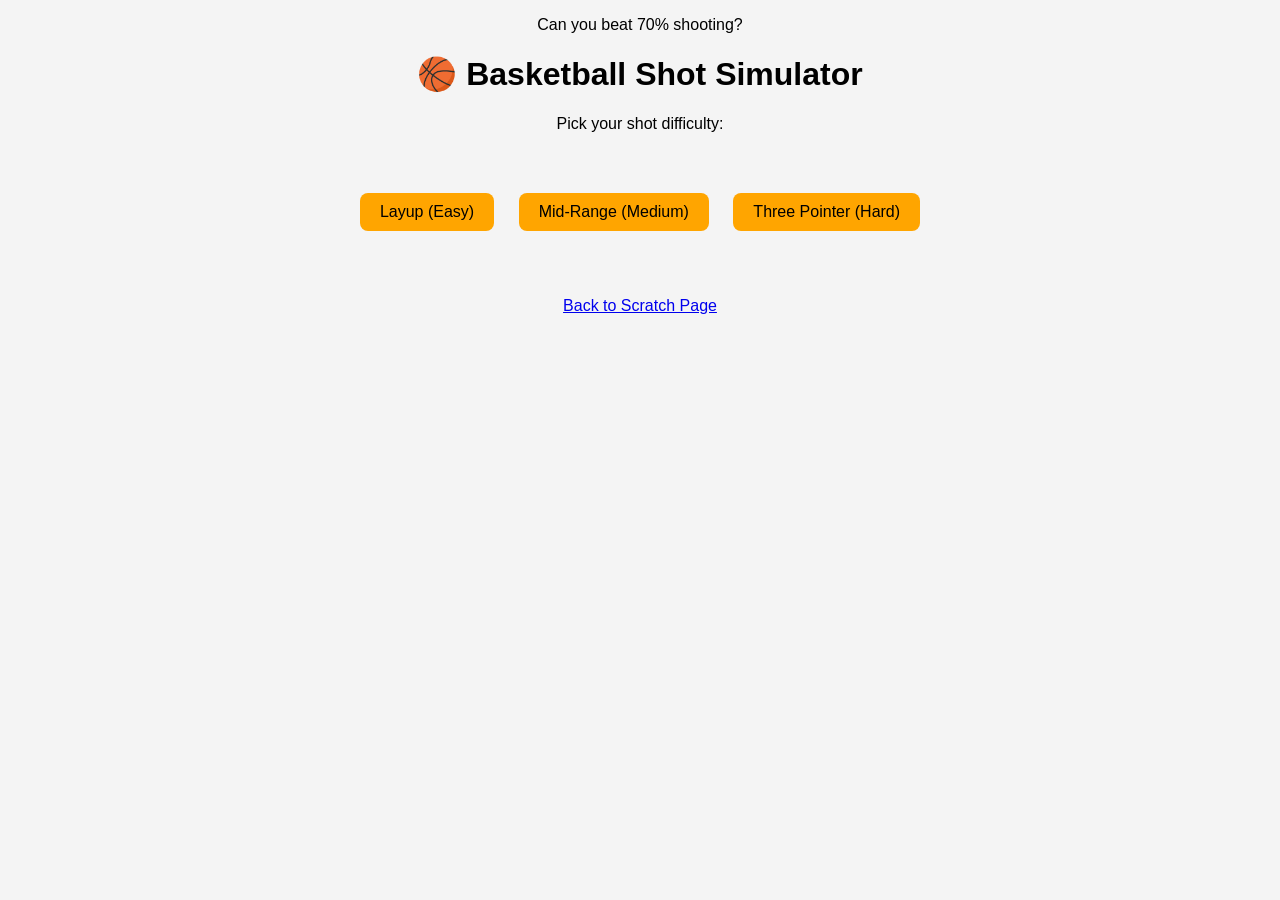
<file: app.html>
<!DOCTYPE html>
<html>
<head>
    <title>Basketball Shot Simulator</title>
    <p>Can you beat 70% shooting?</p>

    <style>
        body {
            text-align: center;
            font-family: Arial;
            background-color: #f4f4f4;
        }

        .game-box {
            margin-top: 50px;
        }

        button {
            padding: 10px 20px;
            margin: 10px;
            font-size: 16px;
            border-radius: 8px;
            border: none;
            background-color: orange;
            cursor: pointer;
        }

        button:hover {
            background-color: darkorange;
        }

        #result {
            font-size: 20px;
            margin-top: 20px;
        }
    </style>
</head>

<body>

<h1>🏀 Basketball Shot Simulator</h1>
<p>Pick your shot difficulty:</p>

<div class="game-box">
    <button onclick="shoot(1)">Layup (Easy)</button>
    <button onclick="shoot(2)">Mid-Range (Medium)</button>
    <button onclick="shoot(3)">Three Pointer (Hard)</button>
</div>

<p id="result"></p>
<p id="score"></p>

<script>
let made = 0;
let attempts = 0;

function shoot(difficulty) {
    attempts++;

    let chance;

    if (difficulty === 1) chance = 0.8;     // easy
    if (difficulty === 2) chance = 0.5;     // medium
    if (difficulty === 3) chance = 0.3;     // hard

    let shot = Math.random();

    if (shot < chance) {
        made++;
        document.getElementById("result").innerText = "🔥 Swish!";
    } else {
        document.getElementById("result").innerText = "❌ Miss!";
    }

    document.getElementById("score").innerText =
        "Shots Made: " + made + " / " + attempts;
}
</script>

<br><br>
<a href="scratch.html">Back to Scratch Page</a>

</body>
</html>
</file>
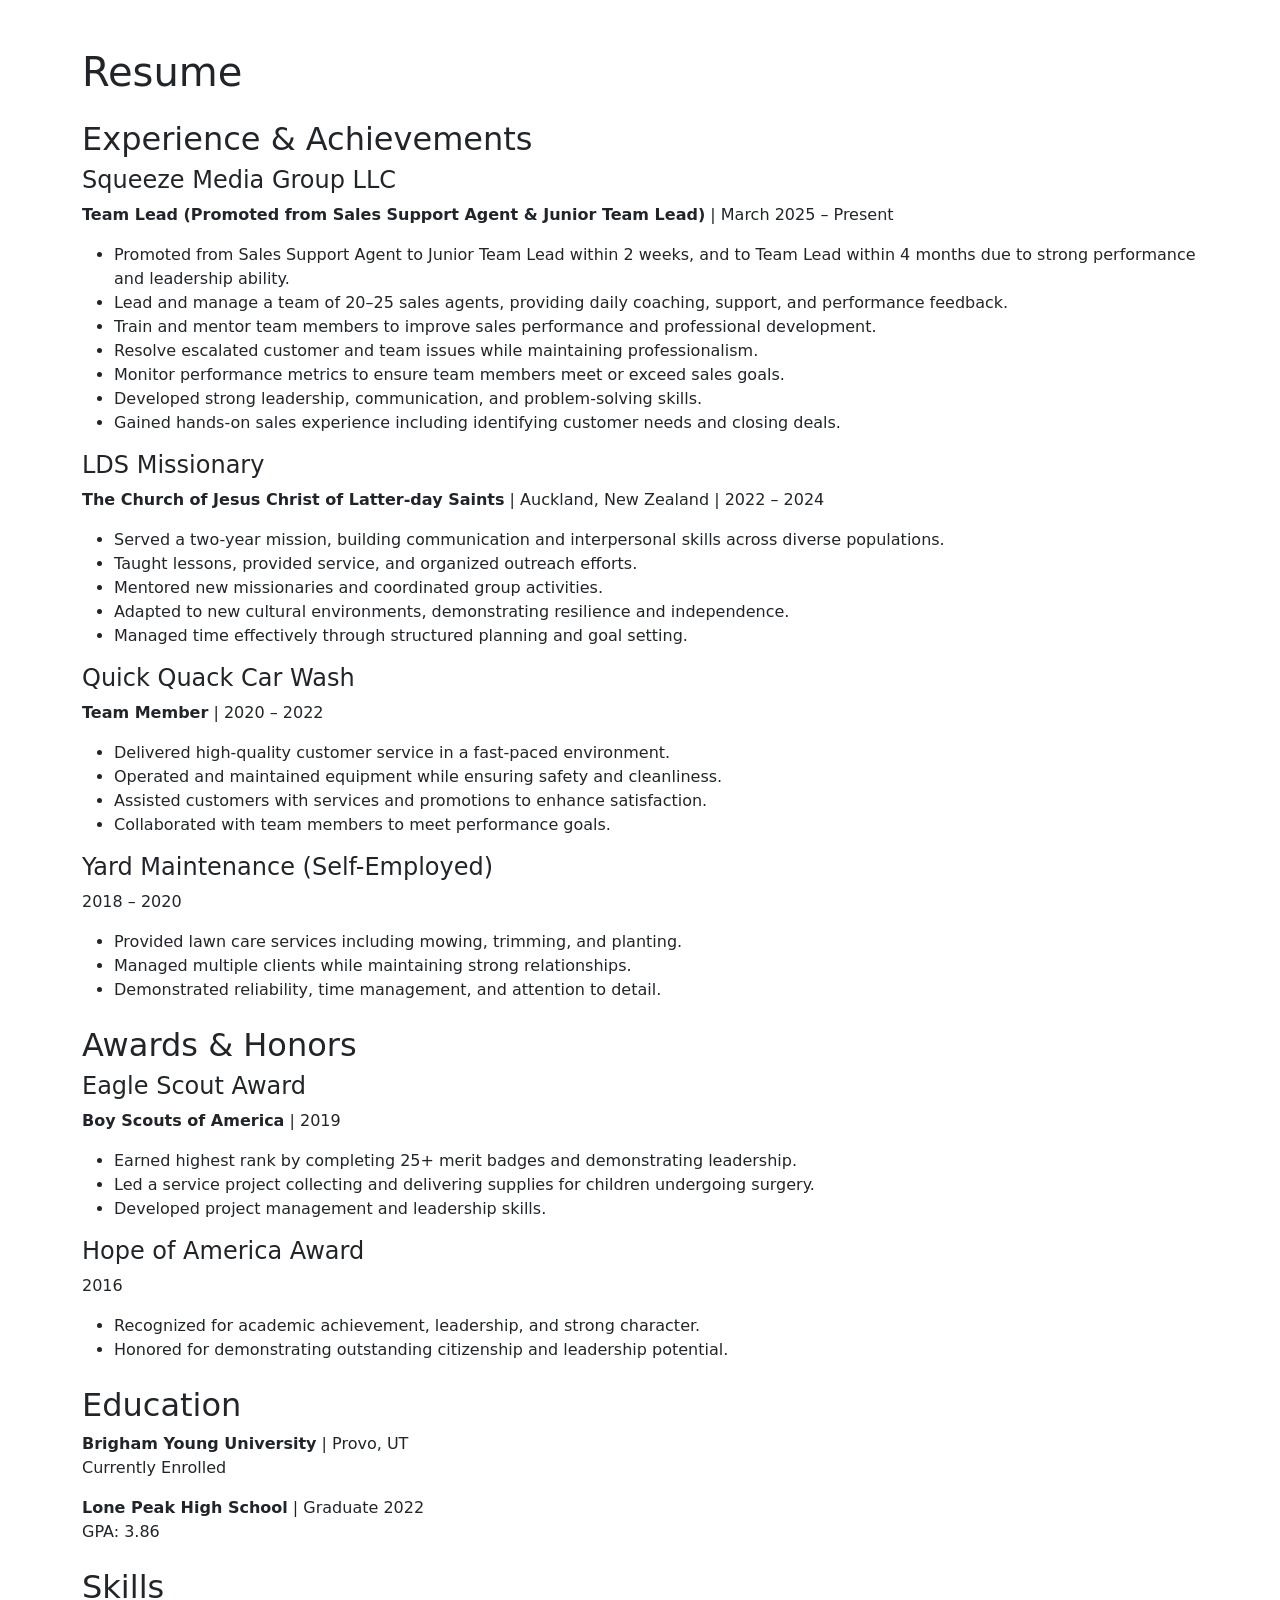
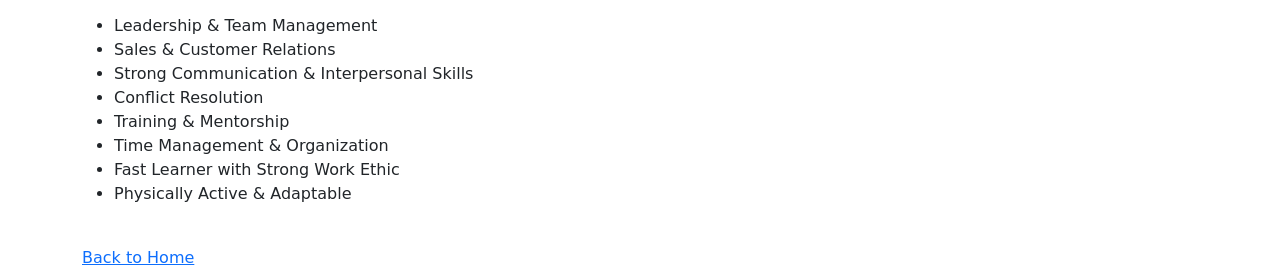
<file: resume.html>
<!DOCTYPE html>
<html>
<head>
    <title>Resume</title>
    <link href="https://cdn.jsdelivr.net/npm/bootstrap@5.3.0/dist/css/bootstrap.min.css" rel="stylesheet">
</head>

<body class="container mt-5">

<h1 class="mb-4">Resume</h1>

<!-- EXPERIENCE -->
<h2>Experience & Achievements</h2>

<h4>Squeeze Media Group LLC</h4>
<p><strong>Team Lead (Promoted from Sales Support Agent & Junior Team Lead)</strong> | March 2025 – Present</p>
<ul>
  <li>Promoted from Sales Support Agent to Junior Team Lead within 2 weeks, and to Team Lead within 4 months due to strong performance and leadership ability.</li>
  <li>Lead and manage a team of 20–25 sales agents, providing daily coaching, support, and performance feedback.</li>
  <li>Train and mentor team members to improve sales performance and professional development.</li>
  <li>Resolve escalated customer and team issues while maintaining professionalism.</li>
  <li>Monitor performance metrics to ensure team members meet or exceed sales goals.</li>
  <li>Developed strong leadership, communication, and problem-solving skills.</li>
  <li>Gained hands-on sales experience including identifying customer needs and closing deals.</li>
</ul>

<h4>LDS Missionary</h4>
<p><strong>The Church of Jesus Christ of Latter-day Saints</strong> | Auckland, New Zealand | 2022 – 2024</p>
<ul>
  <li>Served a two-year mission, building communication and interpersonal skills across diverse populations.</li>
  <li>Taught lessons, provided service, and organized outreach efforts.</li>
  <li>Mentored new missionaries and coordinated group activities.</li>
  <li>Adapted to new cultural environments, demonstrating resilience and independence.</li>
  <li>Managed time effectively through structured planning and goal setting.</li>
</ul>

<h4>Quick Quack Car Wash</h4>
<p><strong>Team Member</strong> | 2020 – 2022</p>
<ul>
  <li>Delivered high-quality customer service in a fast-paced environment.</li>
  <li>Operated and maintained equipment while ensuring safety and cleanliness.</li>
  <li>Assisted customers with services and promotions to enhance satisfaction.</li>
  <li>Collaborated with team members to meet performance goals.</li>
</ul>

<h4>Yard Maintenance (Self-Employed)</h4>
<p>2018 – 2020</p>
<ul>
  <li>Provided lawn care services including mowing, trimming, and planting.</li>
  <li>Managed multiple clients while maintaining strong relationships.</li>
  <li>Demonstrated reliability, time management, and attention to detail.</li>
</ul>

<!-- AWARDS -->
<h2 class="mt-4">Awards & Honors</h2>

<h4>Eagle Scout Award</h4>
<p><strong>Boy Scouts of America</strong> | 2019</p>
<ul>
  <li>Earned highest rank by completing 25+ merit badges and demonstrating leadership.</li>
  <li>Led a service project collecting and delivering supplies for children undergoing surgery.</li>
  <li>Developed project management and leadership skills.</li>
</ul>

<h4>Hope of America Award</h4>
<p>2016</p>
<ul>
  <li>Recognized for academic achievement, leadership, and strong character.</li>
  <li>Honored for demonstrating outstanding citizenship and leadership potential.</li>
</ul>

<!-- EDUCATION -->
<h2 class="mt-4">Education</h2>

<p><strong>Brigham Young University</strong> | Provo, UT<br>
Currently Enrolled</p>

<p><strong>Lone Peak High School</strong> | Graduate 2022<br>
GPA: 3.86</p>

<!-- SKILLS -->
<h2 class="mt-4">Skills</h2>

<ul>
  <li>Leadership & Team Management</li>
  <li>Sales & Customer Relations</li>
  <li>Strong Communication & Interpersonal Skills</li>
  <li>Conflict Resolution</li>
  <li>Training & Mentorship</li>
  <li>Time Management & Organization</li>
  <li>Fast Learner with Strong Work Ethic</li>
  <li>Physically Active & Adaptable</li>
</ul>

<br>
<a href="index.html">Back to Home</a>

</body>
</html>
</file>
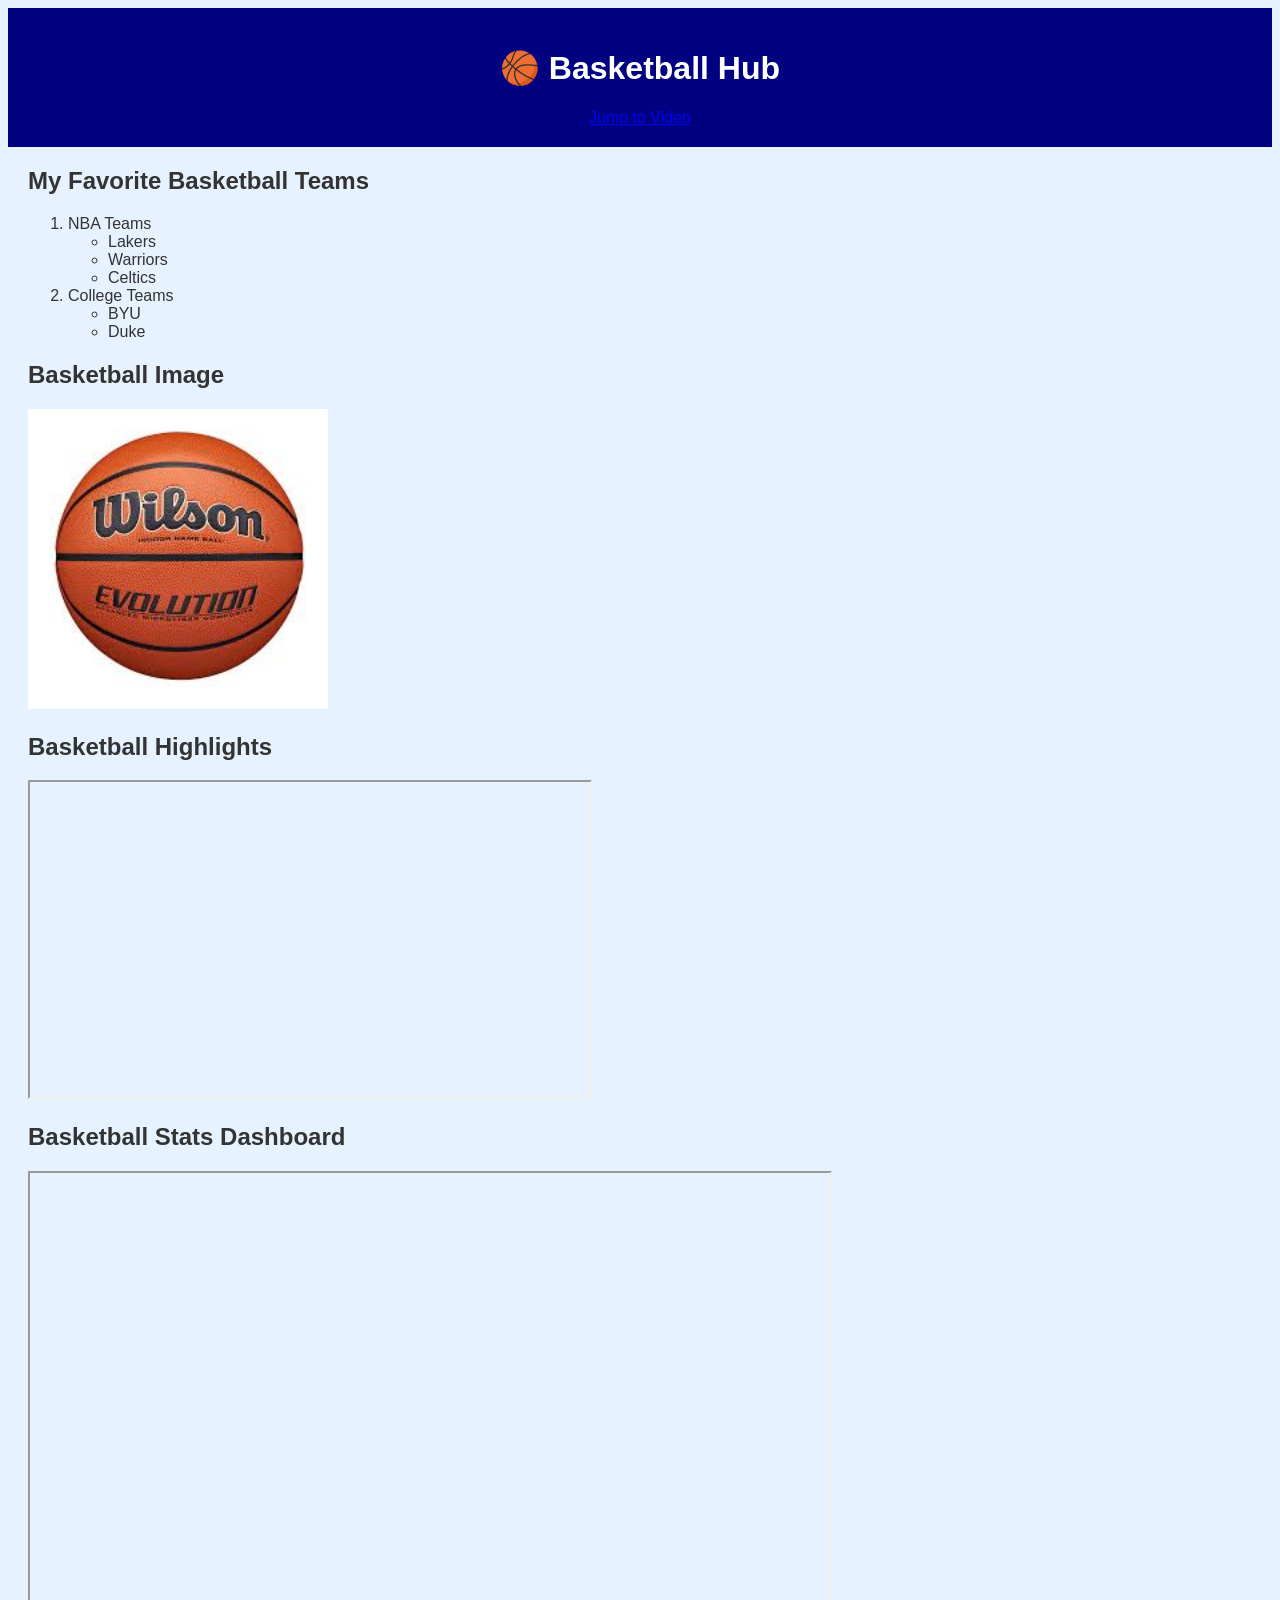
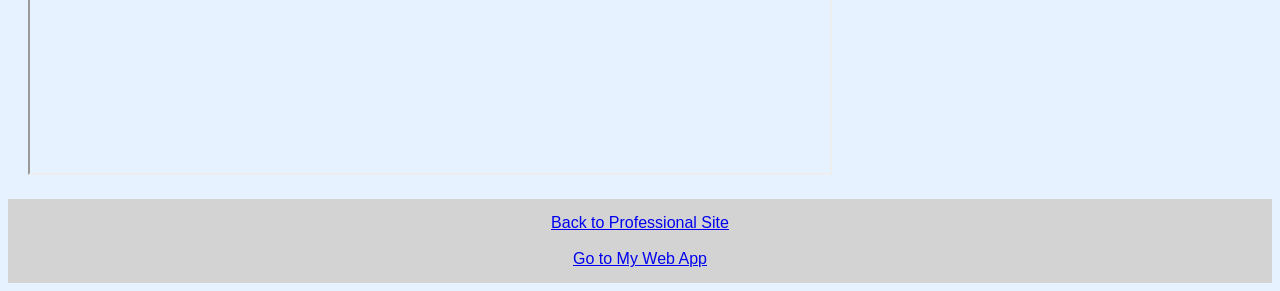
<file: scratch.html>
<!DOCTYPE html>
<html>
<head>
    <title>Basketball Hub</title>
    <link rel="stylesheet" href="styles.css">
</head>

<body>

<!-- HEADER -->
<div class="header">
    <h1>🏀 Basketball Hub</h1>
    <a href="#video">Jump to Video</a>
</div>

<!-- MAIN CONTENT -->
<div class="content">

    <h2>My Favorite Basketball Teams</h2>

    <!-- NESTED LIST (REQUIRED) -->
    <ol>
        <li>NBA Teams
            <ul>
                <li>Lakers</li>
                <li>Warriors</li>
                <li>Celtics</li>
            </ul>
        </li>
        <li>College Teams
            <ul>
                <li>BYU</li>
                <li>Duke</li>
            </ul>
        </li>
    </ol>

    <!-- IMAGE (REQUIRED) -->
    <h2>Basketball Image</h2>
    <img src="images/basketball.jpg" alt="Basketball" width="300">

    <!-- ANCHOR TARGET -->
    <h2 id="video">Basketball Highlights</h2>

    <!-- YOUTUBE EMBED (REQUIRED) -->
    <iframe width="560" height="315"
        src="https://www.youtube.com/embed/LAr6oAKieHk"
        title="YouTube video"
        allowfullscreen>
    </iframe>

    <!-- TABLEAU GRAPH (REQUIRED) -->
    <h2>Basketball Stats Dashboard</h2>

    <iframe 
    src="https://public.tableau.com/views/BUCKETSNBAstats/Regularseasonsummary?:language=en-US&:sid=&:redirect=auth&:display_count=n&:origin=viz_share_link"
    width="800" 
    height="600">
    </iframe>

</div>

<!-- FOOTER -->
<div class="footer">
    <a href="index.html">Back to Professional Site</a>
    <br><br>
    <a href="app.html">Go to My Web App</a>
</div>

</body>
</html>
</file>
<file: styles.css>
body {
    background-color: #e6f2ff; /* background color */
    font-family: Arial, sans-serif; /* font family */
    color: #333; /* font color */
}

.header {
    background-color: navy;
    color: white;
    padding: 20px;
    text-align: center;
}

.content {
    margin: 20px;
}

.footer {
    background-color: lightgray;
    padding: 15px;
    text-align: center;
}
</file>
